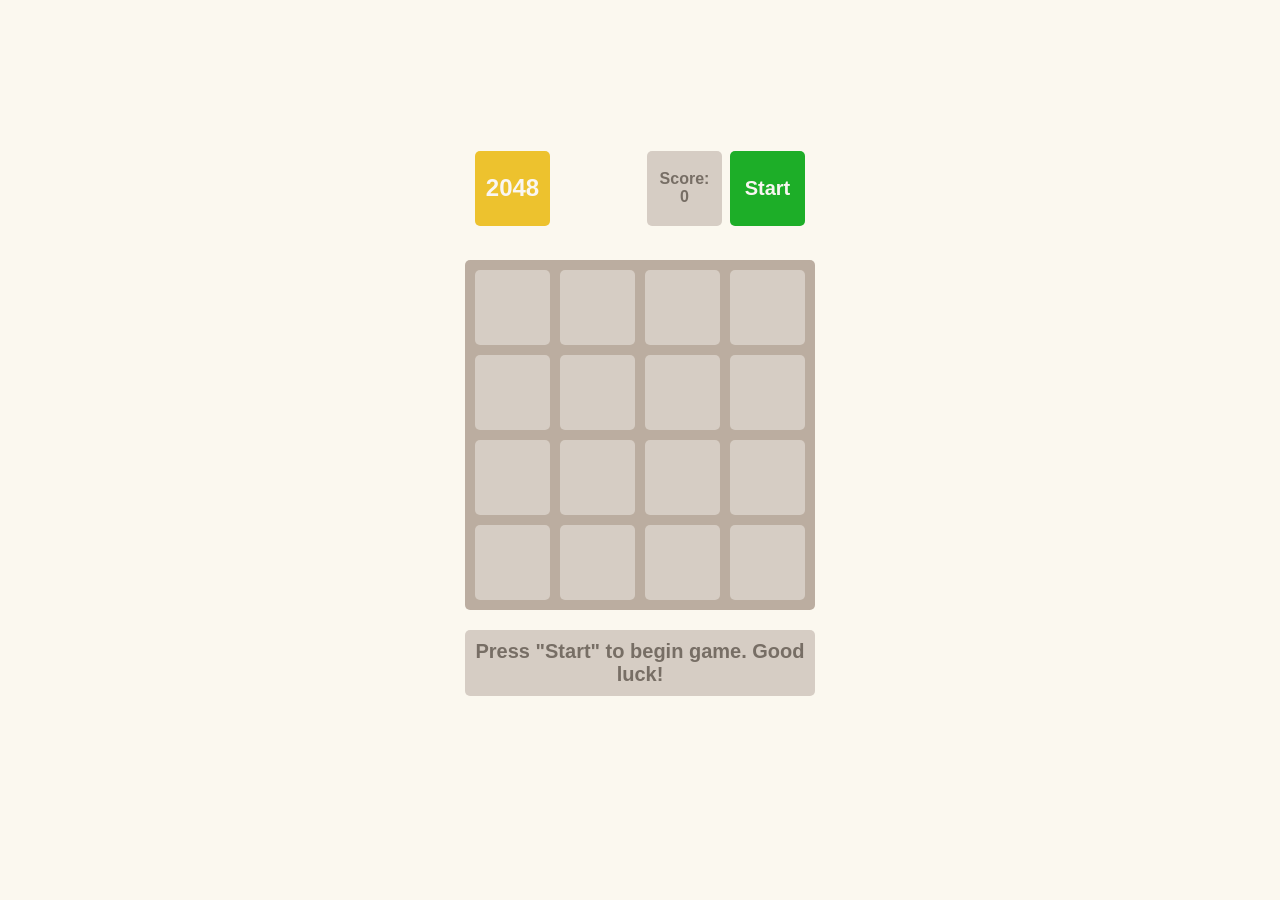
<file: index.html>
<!doctype html><html lang="en"><head><link rel="stylesheet" href="index.226056d4.css"><meta charset="utf-8"><meta name="viewport" content="width=device-width, initial-scale=1.0"><title>2048</title></head><body> <div class="container"> <div class="game-header"> <h1>2048</h1> <div class="controls"> <p class="info"> Score: <span class="game-score">0</span> </p> <button class="button start">Start</button> </div> </div> <table class="game-field"> <tbody> <tr class="field-row"> <td class="field-cell"></td> <td class="field-cell"></td> <td class="field-cell"></td> <td class="field-cell"></td> </tr> <tr class="field-row"> <td class="field-cell"></td> <td class="field-cell"></td> <td class="field-cell"></td> <td class="field-cell"></td> </tr> <tr class="field-row"> <td class="field-cell"></td> <td class="field-cell"></td> <td class="field-cell"></td> <td class="field-cell"></td> </tr> <tr class="field-row"> <td class="field-cell"></td> <td class="field-cell"></td> <td class="field-cell"></td> <td class="field-cell"></td> </tr> </tbody> </table> <div class="message-container"> <p class="hidden message message-lose">You lose! Restart the game?</p> <p class="hidden message message-win">Winner! Congrats! You did it!</p> <p class="message message-start"> Press "Start" to begin game. Good luck! </p> </div> </div> <script src="index.262a88d6.js" type="module"></script><script src="index.82c3e048.js" nomodule defer></script> </body></html>
</file>
<file: index.226056d4.css>
body{background:#fbf8ef;-ms-flex-pack:center;justify-content:center;-ms-flex-align:center;align-items:center;min-height:100vh;margin:0;font-family:sans-serif;font-size:24px;font-weight:900;display:-ms-flexbox;display:flex}.field-cell{color:#776e65;box-sizing:border-box;text-align:center;vertical-align:center;-webkit-user-select:none;-ms-user-select:none;user-select:none;background:#d6cdc4;border-radius:5px;width:75px;height:75px}.field-cell--2{background:#eee4da}.field-cell--4{background:#ede0c8}.field-cell--8{color:#f9f6f2;background:#f2b179}.field-cell--16{color:#f9f6f2;background:#f59563}.field-cell--32{color:#f9f6f2;background:#f67c5f}.field-cell--64{color:#f9f6f2;background:#f65e3b}.field-cell--128{color:#f9f6f2;background:#edcf72}.field-cell--256{color:#f9f6f2;background:#edcc61}.field-cell--512{color:#f9f6f2;background:#edc850}.field-cell--1024{color:#f9f6f2;background:#edc53f}.field-cell--2048{color:#f9f6f2;background:#edc22e}.game-field{border-spacing:10px;background:#bbada0;border-radius:5px}.game-header{box-sizing:border-box;-ms-flex-pack:justify;justify-content:space-between;width:100%;margin-bottom:24px;padding:10px;display:-ms-flexbox;display:flex}h1{color:#f9f6f2;box-sizing:border-box;background:#edc22e;border-radius:5px;-ms-flex-pack:center;justify-content:center;-ms-flex-align:center;align-items:center;width:75px;height:75px;margin:0;font-size:24px;display:-ms-flexbox;display:flex}.info{color:#776e65;box-sizing:border-box;background:#d6cdc4;border-radius:5px;-ms-flex-direction:column;flex-direction:column;-ms-flex-pack:center;justify-content:center;-ms-flex-align:center;align-items:center;width:75px;height:75px;margin:0 8px 0 0;font-size:16px;display:-ms-flexbox;display:flex}.controls{display:-ms-flexbox;display:flex}.button{cursor:pointer;color:#f9f6f2;border:none;border-radius:5px;width:75px;height:75px;font-family:sans-serif;font-size:16px;font-weight:700;transition:background .25s}.start{background:#1dae28;font-size:20px}.start:hover{background:#179921}.restart{background:#f1b2b2}.restart:hover{background:#f87474}.message{box-sizing:border-box;color:#776e65;text-align:center;background:#d6cdc4;border-radius:5px;width:100%;padding:10px;font-size:20px}.hidden{display:none}.container{-ms-flex-direction:column;flex-direction:column;-ms-flex-align:center;align-items:center;width:350px;display:-ms-flexbox;display:flex}.message-win{color:#f9f6f2;background:#edc22e}.message-container{width:100%;height:150px}
/*# sourceMappingURL=index.226056d4.css.map */
</file>
